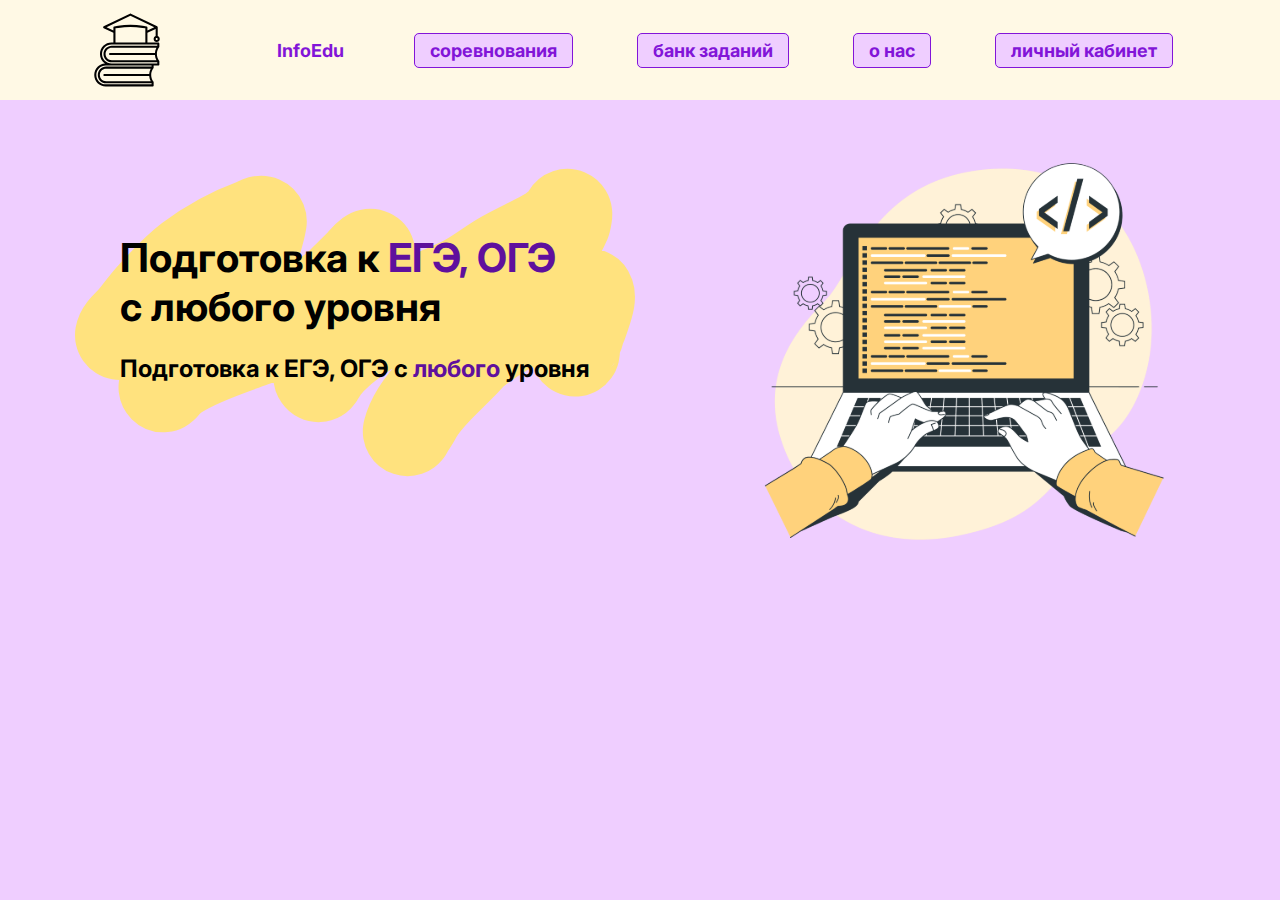
<file: src/html/index.html>
<!DOCTYPE html>
<html lang="en">
<head>
    <meta charset="UTF-8">
    <meta name="viewport" content="width=device-width, initial-scale=1.0">
    <title>Подготовка к ОГЭ и ЕГЭ</title>

    <!-- подключение шрифтов  -->
    <link rel="preconnect" href="https://fonts.googleapis.com">
    <link rel="preconnect" href="https://fonts.gstatic.com" crossorigin>
    <link href="https://fonts.googleapis.com/css2?family=Inter:wght@700&display=swap" rel="stylesheet">

    <!-- Здесь ../ указывает на переход на уровень выше текущей директории -->
    <link rel="stylesheet" href="../styles/style.css"> 
</head>
<body class="body">
    <header class="page-header">
        <div class="page-header__container">
            <a href="index.html" class="page-header__logo">
                <img src="../assets/svg-sprite/logo.svg" class="page-header__logo-img" alt="img">
            </a>

            <a href="index.html" class="page-header__title">InfoEdu</a>
            <!-- <nav class="page-header__nav">
                <a href="#" class="page-header__nav-link">соревнования</a>
                
                <a href="#" class="page-header__nav-link">банк заданий</a>
                
                <a href="#" class="page-header__nav-link">банк заданий</a>
                <a href="#" class="page-header__nav-link">о нас</a>
                <a href="#" class="page-header__nav-link">личный кабинет</a>
            </nav> -->


            <nav class="page-header__nav">
                <ul class="topmenu">
                    <li><a href="#" class="page-header__nav-link">соревнования</a></li>
                    <li><a href="#" class="page-header__nav-link">банк заданий</a>
                        <ul class="submenu">
                            <li><a href="#" class="submenu-link">ЕГЭ</a></li>
                            <li><a href="tasksOge.html" class="submenu-link">ОГЭ</a></li>
                        </ul>
                    </li>
                    
                    <li><a href="#" class="page-header__nav-link">о нас</a></li>
                    <li><a href="#" class="page-header__nav-link">личный кабинет</a>
                        <ul class="submenu">
                            <li><a href="#" class="submenu-link">Профиль</a></li>
                            <li><a href="#" class="submenu-link">Рейтинг</a></li>
                            <li><a href="#" class="submenu-link">Выход</a></li>
                        </ul>
                    </li>
                </ul>
                
            </nav>
        </div>
    </header>

    <main class="main">
        <div class="home">
            <header class="main-header">
                <!-- <img src="../assets/svg-sprite/mainBigRec.svg" class="frameVector1" alt="main-header__leftpart-img2" alt="img"> -->
                <div class="main-header__leftpart">
                    <!-- <img src="../assets/svg-sprite/mainPicVector.svg" class="frameVector1" alt="main-header__leftpart-img2" alt="img"> -->
                    <div class="main-header__text">
                        <p class="main-header__text1">Подготовка к <span style="color: #5F109D;">ЕГЭ, ОГЭ</span><br>с любого уровня</p>
                        <p class="main-header__text2">Подготовка к ЕГЭ, ОГЭ с <span style="color: #5F109D;">любого </span>уровня</p>
                    </div>
                </div>

                <div class="main-header__rightpart">
                    <img src="../assets/svg-sprite/mainPic.svg" alt="main-header__leftpart-img2" alt="img">
                </div>
            </header>

            <section class="main-features">

            </section>
        </div>
    </main>
</body>
</html>
</file>
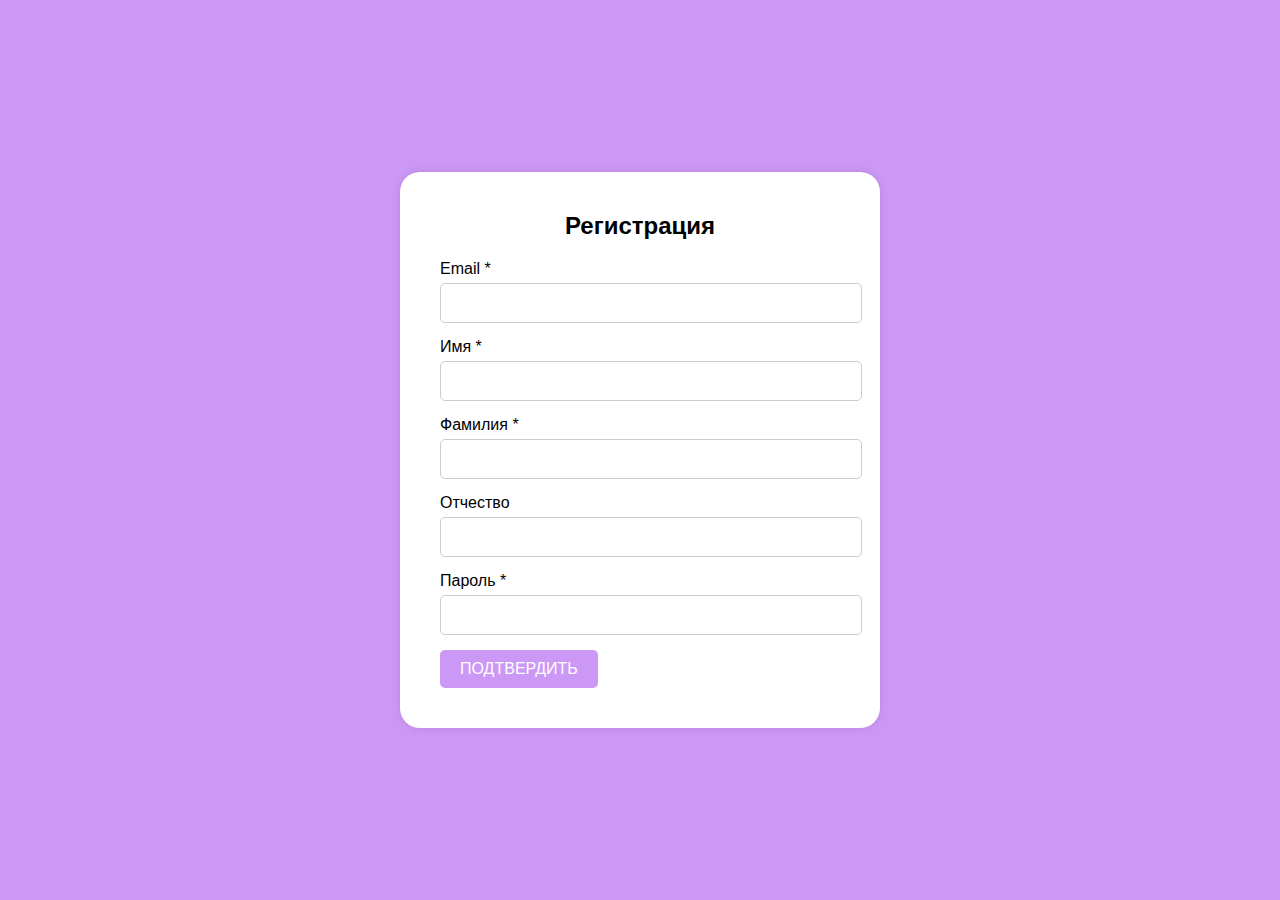
<file: src/html/register.html>
<!DOCTYPE html>
<html lang="en">
<head>
    <meta charset="UTF-8">
    <meta name="viewport" content="width=device-width, initial-scale=1.0">
    <meta property="og:title" content="Page1 - exported project">
    <meta property="twitter:card" content="summary_large_image">
    <title>Регистрация</title>
    <style>
        body {
            margin: 0;
            font-family: 'Inter', sans-serif;
            background-color: #CC98F5;
            display: flex;
            justify-content: center;
            align-items: center;
            height: 100vh;
        }

        .page1-container {
            background-color: #fff;
            padding: 40px;
            border-radius: 20px;
            box-shadow: 0 0 10px rgba(0, 0, 0, 0.1);
            max-width: 400px;
            width: 100%;
        }

        .page1-frame {
            margin-top: 20px;
        }

        .page1-text {
            display: block;
            margin-bottom: 5px;
            font-weight: 500;
        }

        .page1-input {
            display: block;
            width: 100%;
            padding: 10px;
            margin-bottom: 15px;
            border: 1px solid #ccc;
            border-radius: 5px;
            font-size: 16px;
        }

        .page1-button {
            display: inline-block;
            padding: 10px 20px;
            background-color: #CC98F5;
            color: #fff;
            border: none;
            border-radius: 5px;
            cursor: pointer;
            transition: background-color 0.3s ease;
            font-size: 16px;
            text-transform: uppercase;
        }

        .page1-button:hover {
            background-color: #9f6ab8;
        }

        h1 {
            margin-top: 0;
            font-size: 24px;
            font-weight: bold;
            text-align: center;
        }

        .error-message {
            color: red;
            font-size: 14px;
        }
    </style>
</head>
<body>
    <div class="page1-container">
        <h1>Регистрация</h1>
        <div class="page1-frame">
            <form id="registerForm" onsubmit="return validation()">
                <label for="email" class="page1-text">Email *</label>
                <input type="email" id="email" class="page1-input" required>
                <span id="emailError" class="error-message"></span>
                
                <label for="firstname" class="page1-text">Имя *</label>
                <input type="text" id="firstname" class="page1-input" required>
                <span id="firstnameError" class="error-message"></span>
    
                <label for="lastname" class="page1-text">Фамилия *</label>
                <input type="text" id="lastname" class="page1-input" required>
                <span id="lastnameError" class="error-message"></span>
    
                <label for="middlename" class="page1-text">Отчество</label>
                <input type="text" id="middlename" class="page1-input">
                <span id="middlenameError" class="error-message"></span>
    
                <label for="password" class="page1-text">Пароль *</label>
                <input type="password" id="password" class="page1-input" required>
                <span id="passwordError" class="error-message"></span>
    
                <button type="submit" class="page1-button">Подтвердить</button>
            </form>
        </div>
    </div>
    <script src="../scripts/dev/register.js"></script>
</body>
</html>
</file>
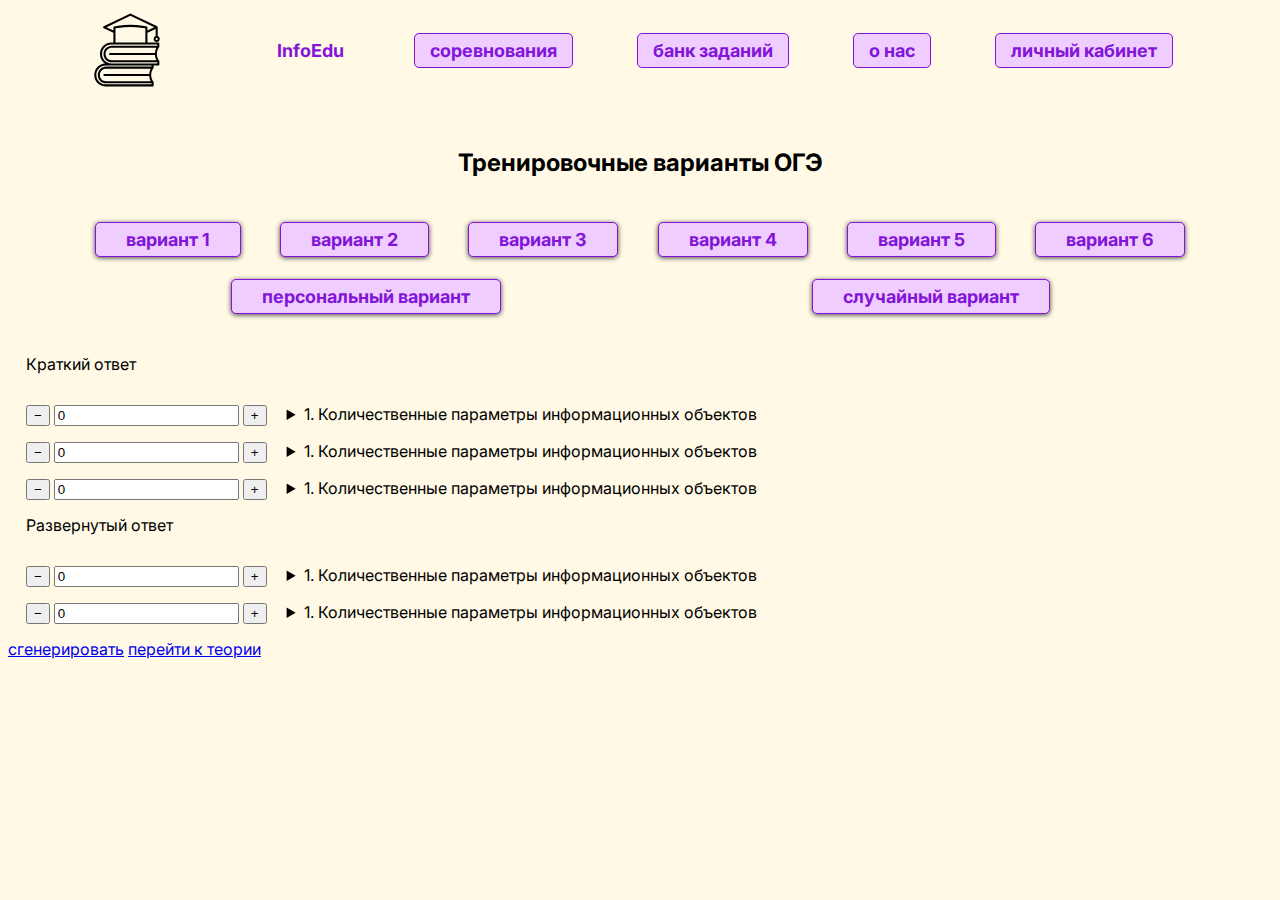
<file: src/html/tasksOge.html>
<!DOCTYPE html>
<html lang="en">
<head>
    <meta charset="UTF-8">
    <meta name="viewport" content="width=device-width, initial-scale=1.0">
    <title>Задания ОГЭ</title>

    <!-- подключение шрифтов  -->
    <link rel="preconnect" href="https://fonts.googleapis.com">
    <link rel="preconnect" href="https://fonts.gstatic.com" crossorigin>
    <link href="https://fonts.googleapis.com/css2?family=Inter:wght@700&display=swap" rel="stylesheet">

    <!-- Здесь ../ указывает на переход на уровень выше текущей директории -->
    <link rel="stylesheet" href="../styles/styleTasksOge.css"> 
</head>
<body class="body">
    <header class="page-header">
        <div class="page-header__container">
            <a href="index.html" class="page-header__logo">
                <img src="../assets/svg-sprite/logo.svg" class="page-header__logo-img" alt="img">
            </a>
            <a href="index.html" class="page-header__title">InfoEdu</a>
            <nav class="page-header__nav">
                <ul class="topmenu">
                    <li><a href="#" class="page-header__nav-link">соревнования</a></li>
                    <li><a href="#" class="page-header__nav-link">банк заданий</a>
                        <ul class="submenu">
                            <li><a href="#" class="submenu-link">ЕГЭ</a></li>
                            <li><a href="tasksOge.html" class="submenu-link">ОГЭ</a></li>
                        </ul>
                    </li>
                    
                    <li><a href="#" class="page-header__nav-link">о нас</a></li>
                    <li><a href="#" class="page-header__nav-link">личный кабинет</a>
                        <ul class="submenu">
                            <li><a href="#" class="submenu-link">Профиль</a></li>
                            <li><a href="#" class="submenu-link">Рейтинг</a></li>
                            <li><a href="#" class="submenu-link">Выход</a></li>
                        </ul>
                    </li>
                </ul>
                
            </nav>
        </div>
    </header>

    <main class="main">
        <div class="home">
            <header class="main-header">
                <h1 class="main-header__title">Тренировочные варианты ОГЭ</h1>

                <div class="main-header__options">
                    <a href="#" class="page-header__nav-link">вариант 1</a>
                    <a href="#" class="page-header__nav-link">вариант 2</a>
                    <a href="#" class="page-header__nav-link">вариант 3</a>
                    <a href="#" class="page-header__nav-link">вариант 4</a>
                    <a href="#" class="page-header__nav-link">вариант 5</a>
                    <a href="#" class="page-header__nav-link">вариант 6</a>
                </div>

                <div class="main-header__options--personality">
                    <a href="taskSolution.html" class="page-header__nav-link">персональный вариант</a>
                    <a href="taskSolution.html" class="page-header__nav-link">случайный вариант</a>
                </div>

            </header>

            <main class="main-body">
                <div class="ConstructorList">
                    <div class="ConstructorList__label">
                        <div class="ConstructorList__label-text">Краткий ответ</div>
                    </div>

                    <div class="ConstructorList__label-Row">
                        <div class="ConstructorList__label-Counter">
                            <button id="Counter-Button_decrement_1">−</button>
                            <input class="Counter-Input" type="Counter-Input" id="count_1" value="0">
                            <button id="Counter-Button_increment_1">+</button>
                        </div>

                        <div class="ConstructorList__label-topic">
                            <div class="tasks">
                                <details>
                                    <summary>1. Количественные параметры информационных объектов</summary>
                                    <div class="tasks__container">
                                        <label for="probtheme1">
                                            <input type="checkbox" id="probtheme1" name="probtheme1" checked>
                                            Кодировка, в которой каждый символ кодируется 8 битами <br>
                                        </label>
    
                                        <label for="probtheme2">
                                            <input type="checkbox" id="probtheme2" name="probtheme2" checked>
                                            Кодировка, в которой каждый символ кодируется 16 битами <br>
                                        </label>
    
                                        <label for="probtheme3">
                                            <input type="checkbox" id="probtheme3" name="probtheme3" checked>
                                            Кодировка, в которой каждый символ кодируется 32 битами <br>
                                        </label>
    
                                        <label for="probtheme4">
                                            <input type="checkbox" id="probtheme4" name="probtheme4" checked>
                                            Разные задачи <br>
                                        </label>
                                    </div>
                                </details>
                            </div>
                        </div>
                    </div>
                    <div class="ConstructorList__label-Row">
                        <div class="ConstructorList__label-Counter">
                            <button id="Counter-Button_decrement_2">−</button>
                            <input type="Counter-Input" id="count_2" value="0">
                            <button id="Counter-Button_increment_2">+</button>
                        </div>

                        <div class="ConstructorList__label-topic">
                            <div class="tasks">
                                <details>
                                    <summary>1. Количественные параметры информационных объектов</summary>
                                    <div class="tasks__container">
                                        <label for="probtheme1">
                                            <input type="checkbox" id="probtheme1" name="probtheme1" checked>
                                            Кодировка, в которой каждый символ кодируется 8 битами <br>
                                        </label>
    
                                        <label for="probtheme2">
                                            <input type="checkbox" id="probtheme2" name="probtheme2" checked>
                                            Кодировка, в которой каждый символ кодируется 16 битами <br>
                                        </label>
    
                                        <label for="probtheme3">
                                            <input type="checkbox" id="probtheme3" name="probtheme3" checked>
                                            Кодировка, в которой каждый символ кодируется 32 битами <br>
                                        </label>
    
                                        <label for="probtheme4">
                                            <input type="checkbox" id="probtheme4" name="probtheme4" checked>
                                            Разные задачи <br>
                                        </label>
                                    </div>
                                </details>
                            </div>
                        </div>
                    </div>

                    <div class="ConstructorList__label-Row">
                        <div class="ConstructorList__label-Counter">
                            <button id="Counter-Button_decrement_3">−</button>
                            <input type="Counter-Input" id="count_3" value="0">
                            <button id="Counter-Button_increment_3">+</button>
                        </div>

                        <div class="ConstructorList__label-topic">
                            <div class="tasks">
                                <details>
                                    <summary>1. Количественные параметры информационных объектов</summary>
                                    <div class="tasks__container">
                                        <label for="probtheme1">
                                            <input type="checkbox" id="probtheme1" name="probtheme1" checked>
                                            Кодировка, в которой каждый символ кодируется 8 битами <br>
                                        </label>
    
                                        <label for="probtheme2">
                                            <input type="checkbox" id="probtheme2" name="probtheme2" checked>
                                            Кодировка, в которой каждый символ кодируется 16 битами <br>
                                        </label>
    
                                        <label for="probtheme3">
                                            <input type="checkbox" id="probtheme3" name="probtheme3" checked>
                                            Кодировка, в которой каждый символ кодируется 32 битами <br>
                                        </label>
    
                                        <label for="probtheme4">
                                            <input type="checkbox" id="probtheme4" name="probtheme4" checked>
                                            Разные задачи <br>
                                        </label>
                                    </div>
                                </details>
                            </div>
                        </div>
                    </div>


                    <div class="ConstructorList__label">
                        <div class="ConstructorList__label-text">Развернутый ответ</div>
                    </div>
                    <div class="ConstructorList__label-Row">
                        <div class="ConstructorList__label-Counter">
                            <button id="Counter-Button_decrement_4">−</button>
                            <input class="Counter-Input" type="Counter-Input" id="count_4" value="0">
                            <button id="Counter-Button_increment_4">+</button>
                        </div>

                        <div class="ConstructorList__label-topic">
                            <div class="tasks">
                                <details>
                                    <summary>1. Количественные параметры информационных объектов</summary>
                                    <div class="tasks__container">
                                        <label for="probtheme1">
                                            <input type="checkbox" id="probtheme1" name="probtheme1" checked>
                                            Кодировка, в которой каждый символ кодируется 8 битами <br>
                                        </label>
    
                                        <label for="probtheme2">
                                            <input type="checkbox" id="probtheme2" name="probtheme2" checked>
                                            Кодировка, в которой каждый символ кодируется 16 битами <br>
                                        </label>
    
                                        <label for="probtheme3">
                                            <input type="checkbox" id="probtheme3" name="probtheme3" checked>
                                            Кодировка, в которой каждый символ кодируется 32 битами <br>
                                        </label>
    
                                        <label for="probtheme4">
                                            <input type="checkbox" id="probtheme4" name="probtheme4" checked>
                                            Разные задачи <br>
                                        </label>
                                    </div>
                                </details>
                            </div>
                        </div>
                    </div>


                    <div class="ConstructorList__label-Row">
                        <div class="ConstructorList__label-Counter">
                            <button id="Counter-Button_decrement_5">−</button>
                            <input class="Counter-Input" type="Counter-Input" id="count_5" value="0">
                            <button id="Counter-Button_increment_5">+</button>
                        </div>

                        <div class="ConstructorList__label-topic">
                            <div class="tasks">
                                <details>
                                    <summary>1. Количественные параметры информационных объектов</summary>
                                    <div class="tasks__container">
                                        <label for="probtheme1">
                                            <input type="checkbox" id="probtheme1" name="probtheme1" checked>
                                            Кодировка, в которой каждый символ кодируется 8 битами <br>
                                        </label>
    
                                        <label for="probtheme2">
                                            <input type="checkbox" id="probtheme2" name="probtheme2" checked>
                                            Кодировка, в которой каждый символ кодируется 16 битами <br>
                                        </label>
    
                                        <label for="probtheme3">
                                            <input type="checkbox" id="probtheme3" name="probtheme3" checked>
                                            Кодировка, в которой каждый символ кодируется 32 битами <br>
                                        </label>
    
                                        <label for="probtheme4">
                                            <input type="checkbox" id="probtheme4" name="probtheme4" checked>
                                            Разные задачи <br>
                                        </label>
                                    </div>
                                </details>
                            </div>
                        </div>
                    </div>

                </div>

                <div class="main-body__options">
                    <a href="#" class="page-main__nav-link">сгенерировать</a>
                    <a href="#" class="page-main__nav-link">перейти к теории</a>
                </div>
            </main>
        </div>
    </main>

    <script src="../scripts/dev/tasksOge.js"></script> <!-- каунтер для заданий -->
</body>
</html>
</file>
<file: src/styles/style.css>
.body {
    font-family: "Inter", bold;
    /* background: linear-gradient(180deg, rgba(255, 249, 229, 1) 0%, rgba(239, 210, 255, 1) 100%); */
    background-color: #EFCEFF;
    /* background-color: #FFF9E5; */
}

.page-header {
    position: fixed;
    top: 0;
    left: 0;
    width: 100%;
    height: 100px;
    z-index: 100;
}

.page-header::before {
    content: "";
    position: absolute;
    left: 0;
    width: 100%;
    height: 100%;
    background-color: rgba(255, 245, 233, 0.95);
    @supports (backdrop-filter: blur(10px)) {
        backdrop-filter: blur(10px);
        background-color: rgba(255, 245, 233, 0.95);
    }
}

.page-header__container {
    box-sizing: border-box;
    position: relative;
    display: flex;
    justify-content: center;
    
    padding-left: 40px;
    padding-right: 40px;  /* 1920 - 293 - 293 + 20 + 20 */
    max-width: 1414px;
    max-width: 100%;
    width: 100%;
    height: 100%;

    background-color: #FFF9E5;
}
  
.page-header__nav {
    display: flex;
    justify-content: space-between;
    align-items: center;
}
  
.page-header__nav-link {
    box-sizing: border-box;
    background-color: #EFCEFF;
    border: 1px solid #8215D8; 
    padding: 6px 15px;
    border-radius: 5px;

    color: #8215D8;
    font-weight: 700;
    font-size: 18px;
    line-height: 25px;
    text-decoration: none;
    
}

.page-header__nav-link:hover {
    color: #5F109D;
}

.page-header__nav li {
    list-style: none; 
   
}

.topmenu > li {
    display: inline-block;
    position: relative;
    margin: 0 30px; /* 30 - половина расстояния между словами */
}

/* .submenu {
    position: absolute;
    top: 100%;
    left: 0;
    width: 70%;
    z-index: 10;
    -webkit-transition: 0.5s ease-in-out;
    -moz-transition: 0.5s ease-in-out;
    -o-transition: 0.5s ease-in-out;
    transition: 0.5s ease-in-out;

    padding-inline-start: unset;
    box-sizing: border-box;
    border: 1px solid #5F109D; 
} */

.submenu {
    position: absolute;
    top: 120%;
    /* left: 15%; */
    transform: translate(-50%, -50%);
    width: 100%;
    z-index: 10;
    -webkit-transition: 0.5s ease-in-out;
    -moz-transition: 0.5s ease-in-out;
    -o-transition: 0.5s ease-in-out;
    transition: 0.5s ease-in-out;

    padding-inline-start: unset;
    box-sizing: border-box;
    border: 1px solid #5F109D; 
    border-radius: 5px;
    text-align: center;
}

.page-header__nav .submenu {
    transform: translate(-50%, 0);
    background: #EFCEFF;
}

.page-header__nav .submenu {
    -webkit-transform: scaleY(0);
    -ms-transform: scaleY(0);
    transform: scaleY(0);
    -webkit-transform-origin: 0 0;
    -ms-transform-origin: 0 0;
    transform-origin: 0 0;
    background: #EFCEFF;
}

.page-header__nav li:hover .submenu {
    -webkit-transform: scaleY(1);
    -ms-transform: scaleY(1);
    transform: scaleY(1);
}

.submenu-link {
    text-decoration: none;
}

.submenu-link:hover {
    color: #8215D8;
}

.page-header__logo {
    display: inline-block;
    width: 100px;
    height: 100px;
    padding-right: 100px;
}
  
.page-header__logo-img {
    width: 100%;
    height: 100%;
}

.page-header__title {
    display: flex;
    justify-content: space-between;
    align-items: center;

    color: #8215D8;
    font-weight: 700;
    font-size: 18px;
    line-height: 25px;
    text-decoration: none;
}



.main-header {
    display: flex;
    box-sizing: border-box;
    width: 100%;
    max-width: 1210px;
    margin-left: auto;
    margin-right: auto;
    padding-left: 40px;
    padding-right: 40px;
    min-height: calc(100% - 100px); /* Вычесть высоту header */
    padding-top: 140px; /* Размер header 100*/

    /* background-color: #EFCEFF; */
}

.main-header__leftpart {
    display: flex;
    width: 60%;
}

.main-header__rightpart {
    display: flex;
    justify-content: space-between;
    align-items: center;
    width: 40%;
}

/* .frameVector1 {
    position: absolute;
    border-radius: 5px;
} */

.main-header__text {
    background-image: url('../assets/svg-sprite/mainPicVector.svg');
    background-size: 100% 100%;;
    position: absolute;
    font-weight: 700;
    
    padding: 45px;
}

.main-header__text1 {
    font-size: 40px;
    margin-bottom: 0;
}

.main-header__text2 {
    font-size: 24px;
    padding-bottom: 45px;
    margin-top: 23px;
}
</file>
<file: src/styles/styleTasksOge.css>
.body {
    font-family: "Inter", bold;
    /* background: linear-gradient(180deg, rgba(255, 249, 229, 1) 0%, rgba(239, 210, 255, 1) 100%); */
    /* background-color: #EFCEFF; */
    background-color: #FFF9E5;
}

.page-header {
    position: fixed;
    top: 0;
    left: 0;
    width: 100%;
    height: 100px;
    z-index: 100;
}

.page-header::before {
    content: "";
    position: absolute;
    left: 0;
    width: 100%;
    height: 100%;
    background-color: rgba(255, 245, 233, 0.95);
    @supports (backdrop-filter: blur(10px)) {
        backdrop-filter: blur(10px);
        background-color: rgba(255, 245, 233, 0.95);
    }
}

.page-header__container {
    box-sizing: border-box;
    position: relative;
    display: flex;
    justify-content: center;
    
    padding-left: 40px;
    padding-right: 40px;  /* 1920 - 293 - 293 + 20 + 20 */
    max-width: 1414px;
    max-width: 100%;
    width: 100%;
    height: 100%;

    background-color: #FFF9E5;
}
  
.page-header__nav {
    display: flex;
    justify-content: space-between;
    align-items: center;
}
  
.page-header__nav-link {
    box-sizing: border-box;
    background-color: #EFCEFF;
    border: 1px solid #8215D8; 
    padding: 6px 15px;
    border-radius: 5px;

    color: #8215D8;
    font-weight: 700;
    font-size: 18px;
    line-height: 25px;
    text-decoration: none; 
}

.page-header__nav-link:hover {
    color: #5F109D;
}

.page-header__nav li {
    list-style: none; 
   
}

.topmenu > li {
    display: inline-block;
    position: relative;
    margin: 0 30px; /* 30 - половина расстояния между словами */
}

.submenu {
    position: absolute;
    top: 120%;
    transform: translate(-50%, -50%);
    width: 100%;
    z-index: 10;
    -webkit-transition: 0.5s ease-in-out;
    -moz-transition: 0.5s ease-in-out;
    -o-transition: 0.5s ease-in-out;
    transition: 0.5s ease-in-out;

    padding-inline-start: unset;
    box-sizing: border-box;
    border: 1px solid #5F109D; 
    border-radius: 5px;
    text-align: center;
}

.page-header__nav .submenu {
    transform: translate(-50%, 0);
    background: #EFCEFF;
}

.page-header__nav .submenu {
    -webkit-transform: scaleY(0);
    -ms-transform: scaleY(0);
    transform: scaleY(0);
    -webkit-transform-origin: 0 0;
    -ms-transform-origin: 0 0;
    transform-origin: 0 0;
    background: #EFCEFF;
}

.page-header__nav li:hover .submenu {
    -webkit-transform: scaleY(1);
    -ms-transform: scaleY(1);
    transform: scaleY(1);
}

.submenu-link {
    text-decoration: none;
}

.submenu-link:hover {
    color: #8215D8;
}

.page-header__logo {
    display: inline-block;
    width: 100px;
    height: 100px;
    padding-right: 100px;
}
  
.page-header__logo-img {
    width: 100%;
    height: 100%;
}

.page-header__title {
    display: flex;
    justify-content: space-between;
    align-items: center;

    color: #8215D8;
    font-weight: 700;
    font-size: 18px;
    line-height: 25px;
    text-decoration: none;
}



.main-header {
    display: block;
    text-align: center;
    /* justify-content: center; */
    box-sizing: border-box;
    width: 100%;
    max-width: 1210px;
    margin-left: auto;
    margin-right: auto;
    padding-left: 40px;
    padding-right: 40px;
    min-height: calc(100% - 100px); /* Вычесть высоту header */
    padding-top: 140px; /* Размер header 100*/
}

.main-header__title {
    margin: 0 0 45px;
    font-size: 24px;
}

.main-header__options, 
.main-header__options--personality {
    display: flex;
    justify-content: space-around;
    align-items: center;
    flex-wrap: wrap;
    /* margin: 0 30px; */
    margin-top: 22px;

    .page-header__nav-link {
        box-shadow: 0px 1px 5px #434343;
        /* box-shadow: 0px 5px 5px red; */
        padding: 4px 30px;
    }
}

.main-header__options--personality {
    margin-bottom: 40px;
}


.ConstructorList__label {
    text-align: left;
    margin-left: 18px;
    margin-bottom: 30px;
}

.ConstructorList__label-Counter {
    margin: 0px 20px 15px 0px;
}

.Counter-Input {
    width: min-content;
}

.ConstructorList__label-Row {
    display: flex;
    flex-direction: row;
    flex-wrap: wrap;
    margin-left: 18px;
    margin-right: 18px;
}

.tasks__container {
    text-align: left;
    padding-left: 20px;
}

.tasks {
    cursor: pointer;
}

/* .tasks-title u{
    display: inline;
    text-decoration: none;
} */
</file>
